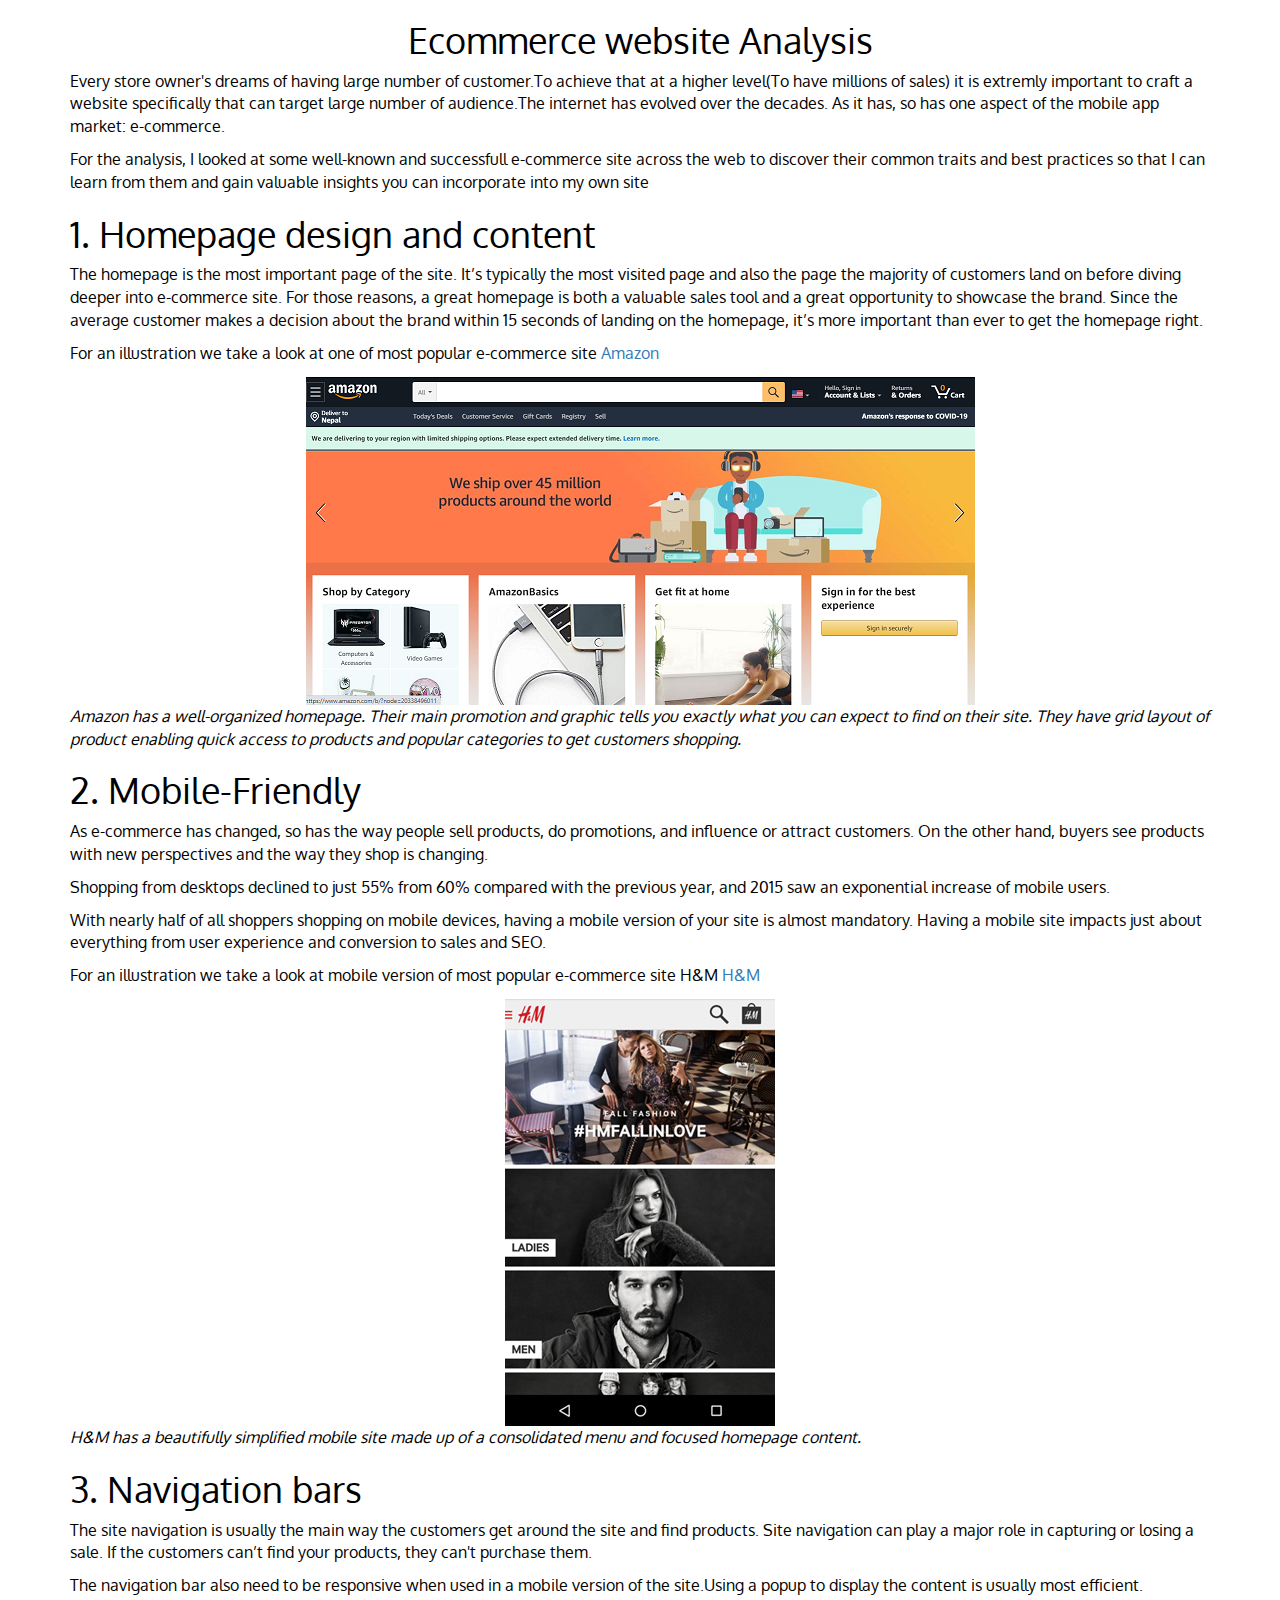
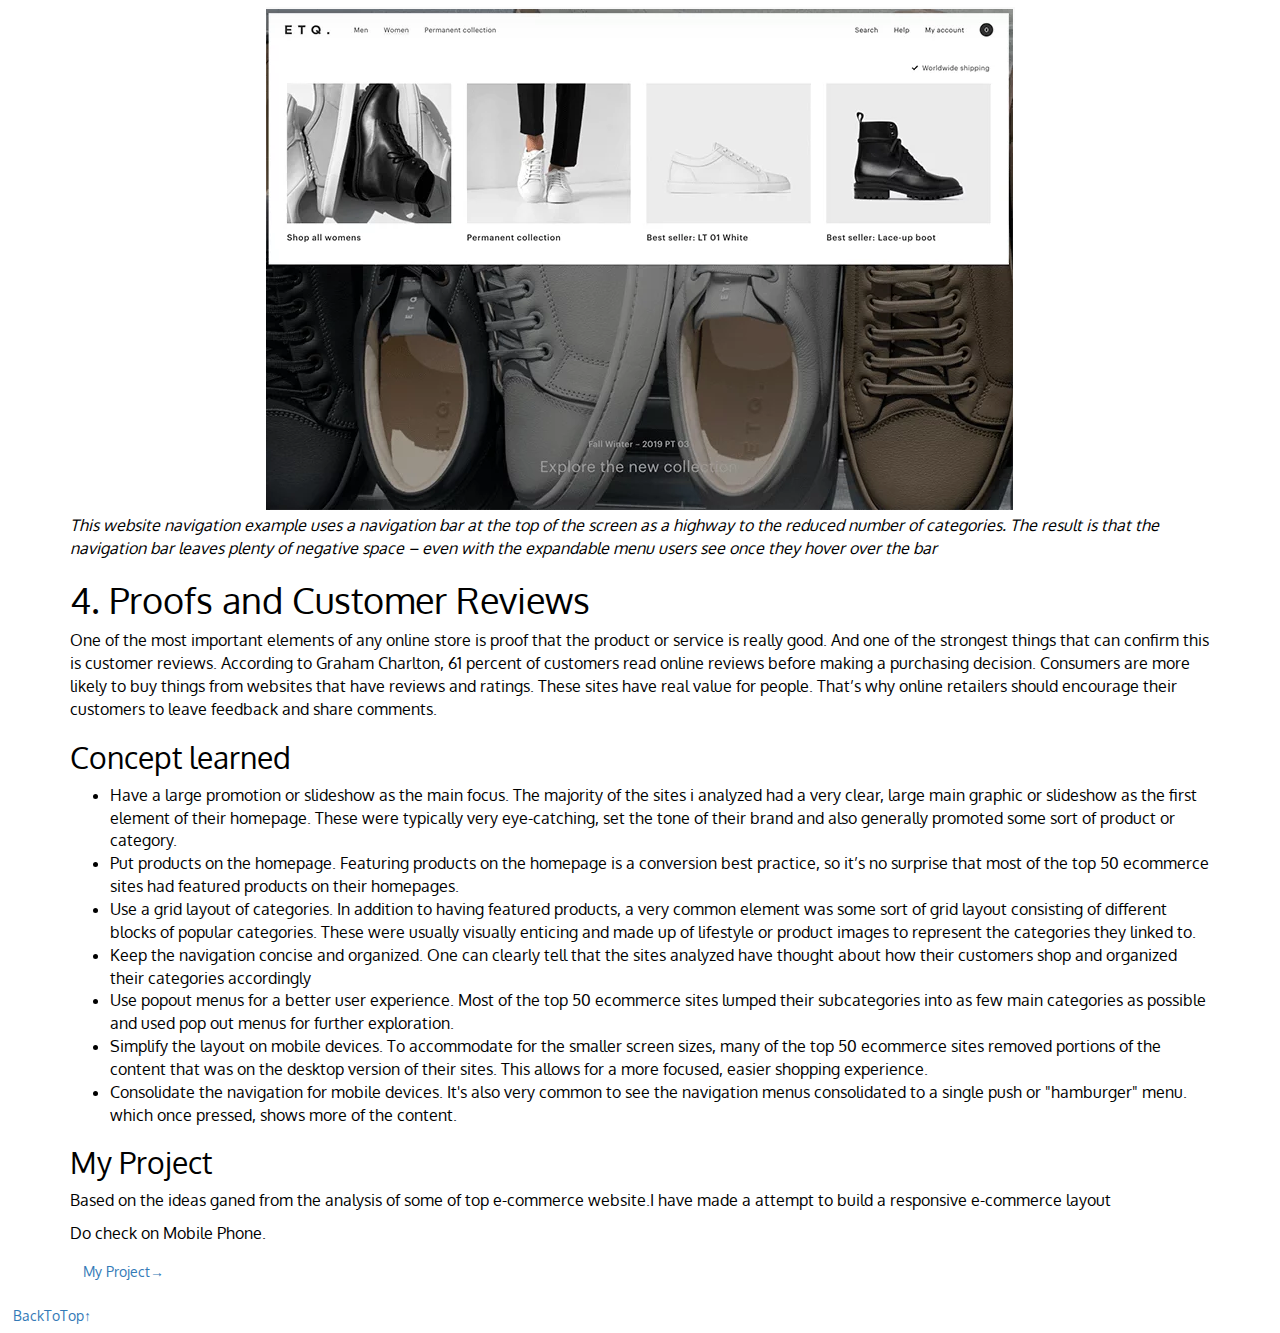
<file: site/index.html>
<!DOCTYPE html>
<html>
    <head>
        <meta charset="utf-8">
        <meta http-equiv="X-UA-Compatible" content="IE=edge">
        <link rel="shortcut icon" href="images/A.jpg">
        <meta name="viewport" content="width=device-width,initial-scale=1">   
    <link rel="stylesheet" href="https://stackpath.bootstrapcdn.com/bootstrap/4.5.0/css/bootstrap.min.css" integrity="sha384-9aIt2nRpC12Uk9gS9baDl411NQApFmC26EwAOH8WgZl5MYYxFfc+NcPb1dKGj7Sk" crossorigin="anonymous">     
    <link rel="stylesheet" href="https://maxcdn.bootstrapcdn.com/bootstrap/3.3.7/css/bootstrap.min.css">    
    <link href="https://fonts.googleapis.com/css2?family=Oxygen&display=swap" rel="stylesheet">
        <link href="https://fonts.googleapis.com/css2?family=Sacramento&display=swap" rel="stylesheet">
        <link rel='stylesheet' href='css/style.css'>
        <title>
            Anurodh's Style
        </title>
        <body>
            <style>
                body{
                    background-color:white;
                    color: #000;
                    font-family: 'Oxygen', sans-serif;
                }
                @media(max-width:768px){
                    body{
                    font-size:1em;
                    }
                    .myheading{
                        font-size: 2em;
                    }
                }

            </style>
<nav class="navbar navbar-expand-lg navbar-light bg-light visible-xs">
    <button class="navbar-toggler" type="button" data-toggle="collapse" data-target="#navbarNavAltMarkup" aria-controls="navbarNavAltMarkup" aria-expanded="false" aria-label="Toggle navigation">
      <span class="navbar-toggler-icon"></span>
    </button>
    <div class="collapse navbar-collapse" id="navbarNavAltMarkup">
      <div class="navbar-nav">
        <a class="nav-item nav-link active" href="#p1">Homepage design and content <span class="sr-only">(current)</span></a>
        <a class="nav-item nav-link" href="#p2">Mobile-Friendly</a>
        <a class="nav-item nav-link" href="#p3">Navigation bar</a>
        <a class="nav-item nav-link " href="#p4">Proof and customer review</a>
        <a class="nav-item nav-link " href="#p5">Concept learned</a>
        <a class="nav-item nav-link " href="#p6">My Project</a>
      </div>
    </div>
  </nav>
 <h1 id="menu-categories-title" class="text-center">Ecommerce website Analysis </h1>
 <style>
     @media(max-width:768px){
        #menu-categories-title{
            font-size: 2em;
        }
    
     }
 </style>
 <div class="container">
     <p>
         Every store owner's dreams of having large number of customer.To achieve that at a higher level(To have millions of sales) it is extremly important to craft a website
         specifically that can target large number of audience.The internet has evolved over the decades. As it has, so has one aspect of the mobile app market: e-commerce.

     </p>
     <p>
        For the analysis, I looked at some well-known and successfull e-commerce site across the web to discover their common traits and best practices so that I can learn from them and gain valuable insights you can incorporate into my own site
     </p>
     <p>
         <h1 id="p1" class="myheading">1. Homepage design and content</h1>
     </p>
     <p>
        The homepage is the most important page of the site. It’s typically the most visited page and also the page the majority of customers land on before diving deeper into e-commerce site. For those reasons, a great homepage is both a valuable sales tool and a great opportunity to showcase the brand. Since the average customer makes a decision about the brand within 15 seconds of landing on the homepage, it’s more important than ever to get the homepage right.
     </p>
     <p>
         For an illustration we take a look at one of most popular e-commerce site <a target="_blank" href="https://www.amazon.com/">Amazon</a>
     </p>
     <div class="text-center">
     <img id='econimages' src="images/ecom.png">
     </div>
     <p>
        <i>Amazon has a well-organized homepage. Their main promotion and graphic tells you exactly what you can expect to find on their site. They have grid layout of product enabling  quick access to products and popular categories to get customers shopping.</i>
     </p>
     <h1 id='p2' class="myheading">2. Mobile-Friendly </h1>
     <p>
        As e-commerce has changed, so has the way people sell products, do promotions, and influence or attract customers. On the other hand, buyers see products with new perspectives and the way they shop is changing.
     </p>
     <p>
        Shopping from desktops declined to just 55% from 60% compared with the previous year, and 2015 saw an exponential increase of mobile users.
     </p>
     <p>
        With nearly half of all shoppers shopping on mobile devices, having a mobile version of your site is almost mandatory. Having a mobile site impacts just about everything from user experience and conversion to sales and SEO.
     </p>
     <p>
        For an illustration we take a look at mobile version of most popular e-commerce site H&M <a target="_blank" href="https://www.hm.com/entrance.ahtml?orguri=%2F">H&M</a>
    </p>
    <div class="text-center">
    <img id='econimage' src="images/mobile.png">
    </div>
     <p><i>H&M has a beautifully simplified mobile site made up of a consolidated menu and focused homepage content.</i></p>
    </p>
    <h1 id="p3" class="myheading">3. Navigation bars</h1>
    <p>
        The site navigation is usually the main way the customers get around the site and find products. Site navigation can play a major role in capturing or losing a sale. If the customers can’t find your products, they can't purchase them.
    </p>
    <p>
        The navigation bar also need to be responsive when used in a mobile version of the site.Using a popup to display the content is usually most efficient.
    </p>
    <div class="text-center">
        <img id='etq' src="images/etq.png">
    </div>
    <p><i>This website navigation example uses a navigation bar at the top of the screen as a highway to the reduced number of categories. The result is that the navigation bar leaves plenty of negative space – even with the expandable menu users see once they hover over the bar</i></p>
    <h1 id="p4" class="myheading">4. Proofs and Customer Reviews</h1>
    <p>
        One of the most important elements of any online store is proof that the product or service is really good. And one of the strongest things that can confirm this is customer reviews. According to Graham Charlton, 61 percent of customers read online reviews before making a purchasing decision. Consumers are more likely to buy things from websites that have reviews and ratings. These sites have real value for people. That’s why online retailers should encourage their customers to leave feedback and share comments.
    </p>
    <h2 id="p5" class="myheading">Concept learned</h2>
    <ul>
        <li>Have a large promotion or slideshow as the main focus. The majority of the sites i analyzed had a very clear, large main graphic or slideshow as the first element of their homepage. These were typically very eye-catching, set the tone of their brand and also generally promoted some sort of product or category.</li>
        <li>Put products on the homepage. Featuring products on the homepage is a conversion best practice, so it’s no surprise that most of the top 50 ecommerce sites had featured products on their homepages.</li>
        <li>Use a grid layout of categories. In addition to having featured products, a very common element was some sort of grid layout consisting of different blocks of popular categories. These were usually visually enticing and made up of lifestyle or product images to represent the categories they linked to.</li>
      <li>
        Keep the navigation concise and organized. One can clearly tell that the sites analyzed have thought about how their customers shop and organized their categories accordingly
      </li>
      <li>
        Use popout menus for a better user experience. Most of the top 50 ecommerce sites lumped their subcategories into as few main categories as possible and used pop out menus for further exploration.
      </li>
      <li>
        Simplify the layout on mobile devices. To accommodate for the smaller screen sizes, many of the top 50 ecommerce sites removed portions of the content that was on the desktop version of their sites. This allows for a more focused, easier shopping experience.
      </li>
      <li>
        Consolidate the navigation for mobile devices. It's also very common to see the navigation menus consolidated to a single push or "hamburger" menu. which once pressed, shows more of the content.

      </li>
      
    </ul> 
    <h2 id="p6" class="myheading">My Project</h2>
    <p>
        Based on the ideas ganed from the analysis of some of top e-commerce website.I have made a attempt to build a responsive e-commerce layout
    </p>
    <p>
        Do check on Mobile Phone.
    </p>
    <p>
        <a class="btn btn-outline-danger" href="mindex.html">My Project&rarr;</a>
    </p>
    </div>
    <a class="btn btn-outline-danger" href="#menu-categories-title">BackToTop&uarr;</a>
  <script src="https://code.jquery.com/jquery-3.5.1.slim.min.js" integrity="sha384-DfXdz2htPH0lsSSs5nCTpuj/zy4C+OGpamoFVy38MVBnE+IbbVYUew+OrCXaRkfj" crossorigin="anonymous"></script>
  <script src="https://cdn.jsdelivr.net/npm/popper.js@1.16.0/dist/umd/popper.min.js" integrity="sha384-Q6E9RHvbIyZFJoft+2mJbHaEWldlvI9IOYy5n3zV9zzTtmI3UksdQRVvoxMfooAo" crossorigin="anonymous"></script>
  <script src="https://stackpath.bootstrapcdn.com/bootstrap/4.5.0/js/bootstrap.min.js" integrity="sha384-OgVRvuATP1z7JjHLkuOU7Xw704+h835Lr+6QL9UvYjZE3Ipu6Tp75j7Bh/kR0JKI" crossorigin="anonymous"></script>
</body>
</html>
</file>
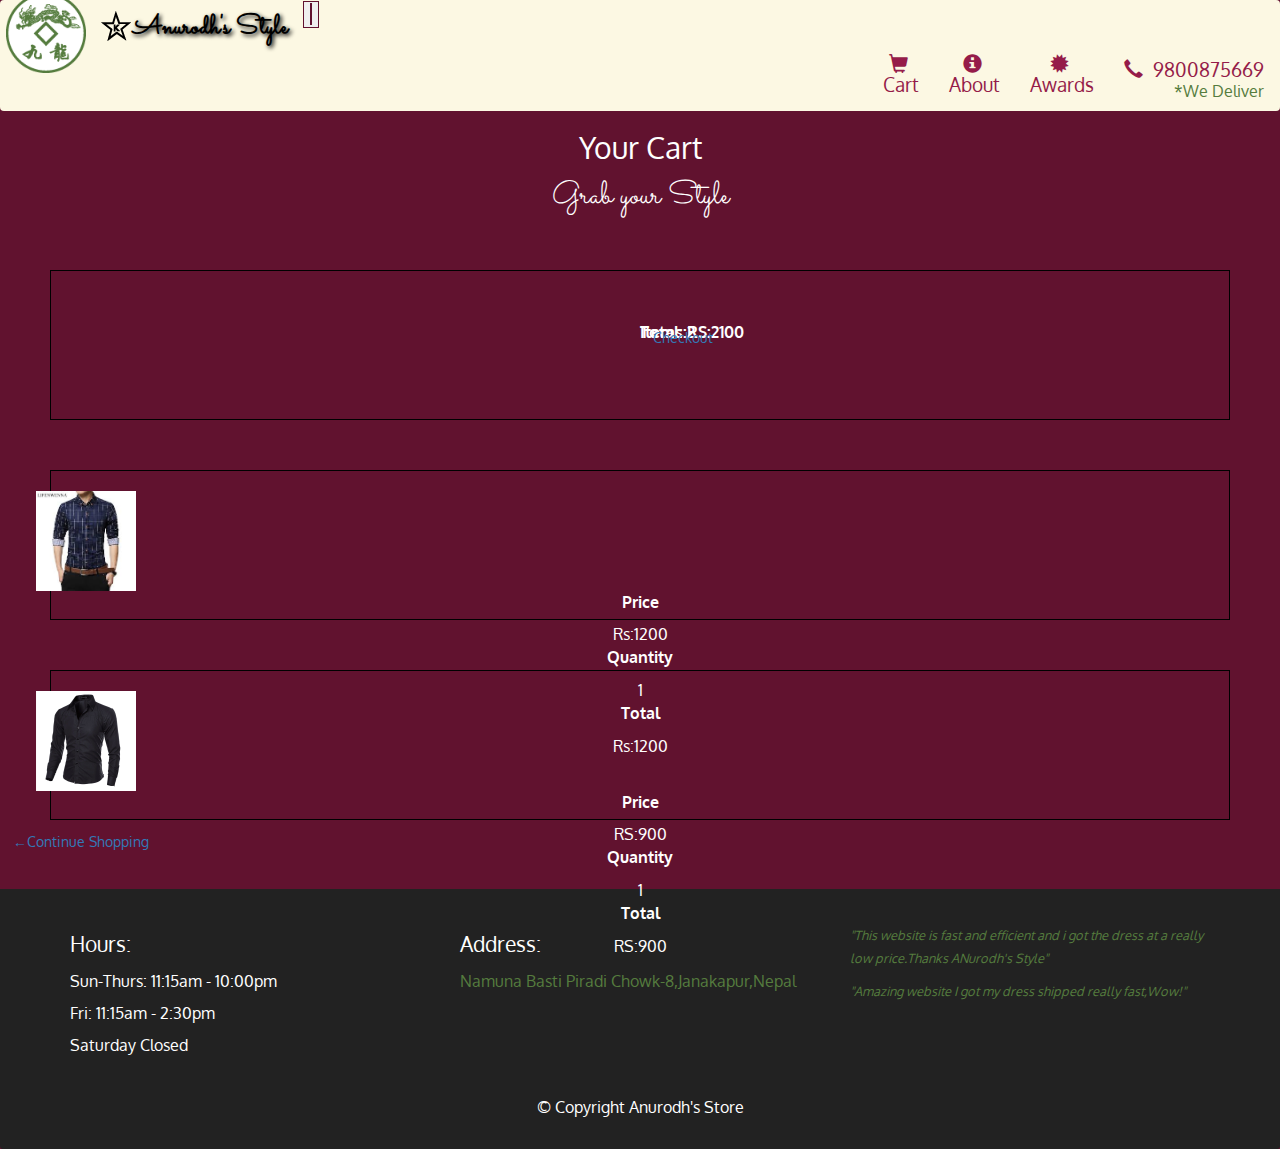
<file: site/cart.html>
<!DOCTYPE html>
<html>
    <head>
        <meta charset="utf-8">
        <meta http-equiv="X-UA-Compatible" content="IE=edge">
        <link rel="shortcut icon" href="images/A.jpg">
        <meta name="viewport" content="width=device-width,initial-scale=1">   
    <link rel="stylesheet" href="https://stackpath.bootstrapcdn.com/bootstrap/4.5.0/css/bootstrap.min.css" integrity="sha384-9aIt2nRpC12Uk9gS9baDl411NQApFmC26EwAOH8WgZl5MYYxFfc+NcPb1dKGj7Sk" crossorigin="anonymous">     
    <link rel="stylesheet" href="https://maxcdn.bootstrapcdn.com/bootstrap/3.3.7/css/bootstrap.min.css">    
    <link href='https://fonts.googleapis.com/css?family=Oxygen:400,300,700' rel='stylesheet' type='text/css'>
        <link href="https://fonts.googleapis.com/css2?family=Sacramento&display=swap" rel="stylesheet">
        <link rel='stylesheet' href='css/style.css'>
        <title>
            Anurodh's Style
        </title>
        <body>
            <div class="container-fluid">
            <nav class="navbar navbar-expand-lg navbar-light bg-warning">
                <a class="navbar-brand" href="mindex.html">
                    <img src="images/restaurant-logo_medium.png" width="80" height="80" class='mylogo pull-left'>
                    <img src="images/star-k-logo.png" class="my pull-left">
                    <span id="myspan">Anurodh's Style</span>
                  </a>
                    <button id="navbarToggle" class="navbar-toggler" type="button" data-toggle="collapse" data-target="#navbarNavAltMarkup" aria-controls="navbarNavAltMarkup" aria-expanded="false" aria-label="Toggle navigation">
                  <span class="navbar-toggler-icon"></span>
                </button>
                <div class="collapse navbar-collapse" id="navbarNavAltMarkup">
                    <ul id="nav-list" class="nav navbar-nav navbar-right">
                      <li class="visible-xs active">
                        <a href="mindex.html">
                            <span class="glyphicon glyphicon-home"></span><br class="hidden-xs">Home</a>
                         </li>
                       <li class="active">
                       <a href="menu-categories.html">
                           <span class="glyphicon glyphicon-shopping-cart"></span><br class="hidden-xs">Cart</a>
                        </li>
                        <li>
                          <a href="#">
                            <span class="glyphicon glyphicon-info-sign"></span><br class="hidden-xs"> About</a>
                        </li>
                        <li>
                          <a href="#">
                            <span class="glyphicon glyphicon-certificate"></span><br class="hidden-xs"> Awards</a>
                        </li>
                        <li id="phone" >
                          <a href="tel:9800875669">
                            <span class="glyphicon glyphicon-earphone"></span>
                            9800875669</a><div>*We Deliver</div>
                        </li>
                      </ul>
                </div>
              </nav>

 <h2 id="menu-categories-title" class="text-center">Your Cart</h2>
    <div id='menshirt' class="text-center">Grab your Style</div>
    <section class="row mycart">
        <div class="brief col-12">
            <div class="row">
                <div class="col-4">
                    <strong class="strongnet" id="item2">Items:2</strong>
                </div>
                <div class="col-4">
                  <strong class="strongnet" id="total">Total: RS:2100</strong>
                </div>
                <div class="col-4">
                   <a id='continued' class="btn btn-outline-warning" href="#">Checkout</a>
                </div>
            </div>
        </div>
    </section>

    <section class="row mycart">
        <div class="net col-12">
            <div class="row">
                <div class="col-3">
                    <div class="shirtcart">
                        <img width="100" height="100" src="images/shirt2.jpg" alt="Shirt" class="img-responsive">
                      </div>
                
                </div>
                <div class="col-3">
                <strong class="strongnet">Price</strong>
                <div class="netvalue">
                Rs:1200
                </div>
                </div>
                <div class="col-3">
                    <strong class="strongnet">Quantity</strong>
                    <div class="netvalue">
                        1
                    </div>
                </div>
                <div class="col-3">
                    <strong class="strongnet">Total</strong>
                    <div class="netvalue">
                    Rs:1200
                    </div>
                </div>
            </div>
        </div>
        </section>
        <section class="row mycart">
        <div class="net col-12">
            <div class="row">
                <div class="col-3">
                    <div class="shirtcart">
                        <img width="100" height="100" src="images/shirt3.jpg" alt="Shirt" class="img-responsive">
                      </div>
                </div>
                <div class="col-3">
               <strong class="strongnet">Price</strong>
               <div class="netvalue">
                RS:900
            </div>
                </div>
                <div class="col-3">
                <strong class="strongnet">Quantity</strong>
                <div class="netvalue">
                    1
                </div>
                </div>
                <div class="col-3">
                 <strong class="strongnet">Total</strong>
                 <div class="netvalue">
                    RS:900
                </div>
                </div>
            </div>
        </div>
        </section>

        <a id='continue' class="btn btn-outline-warning" href="menu-categories.html">&#x2190;Continue Shopping</a>
   
  <footer class="panel-footer">
    <div class="container">
      <div class="row">
        <section id="hours" class="col-sm-4">
          <span>Hours:</span><br>
          Sun-Thurs: 11:15am - 10:00pm<br>
          Fri: 11:15am - 2:30pm<br>
          Saturday Closed
          <hr class="visible-xs">
        </section>
        <section id="address" class="col-sm-4">
          <span>Address:</span><br>
          <k>Namuna Basti Piradi Chowk-8,Janakapur,Nepal</k>
          
          <hr class="visible-xs">
        </section>
        <section id="testimonials" class="col-sm-4">
            <p>"This website is fast and efficient and i got the dress at a really low price.Thanks ANurodh's Style"</p>
            <p>"Amazing website I got my dress shipped really fast,Wow!"</p>
        </section>
      </div>
      <div class="text-center">&copy; Copyright Anurodh's Store</div>
    </div>
  </footer>

  
  <script src="https://code.jquery.com/jquery-3.5.1.slim.min.js" integrity="sha384-DfXdz2htPH0lsSSs5nCTpuj/zy4C+OGpamoFVy38MVBnE+IbbVYUew+OrCXaRkfj" crossorigin="anonymous"></script>
  <script src="https://cdn.jsdelivr.net/npm/popper.js@1.16.0/dist/umd/popper.min.js" integrity="sha384-Q6E9RHvbIyZFJoft+2mJbHaEWldlvI9IOYy5n3zV9zzTtmI3UksdQRVvoxMfooAo" crossorigin="anonymous"></script>
  <script src="https://stackpath.bootstrapcdn.com/bootstrap/4.5.0/js/bootstrap.min.js" integrity="sha384-OgVRvuATP1z7JjHLkuOU7Xw704+h835Lr+6QL9UvYjZE3Ipu6Tp75j7Bh/kR0JKI" crossorigin="anonymous"></script>
</body>
</html>
</file>
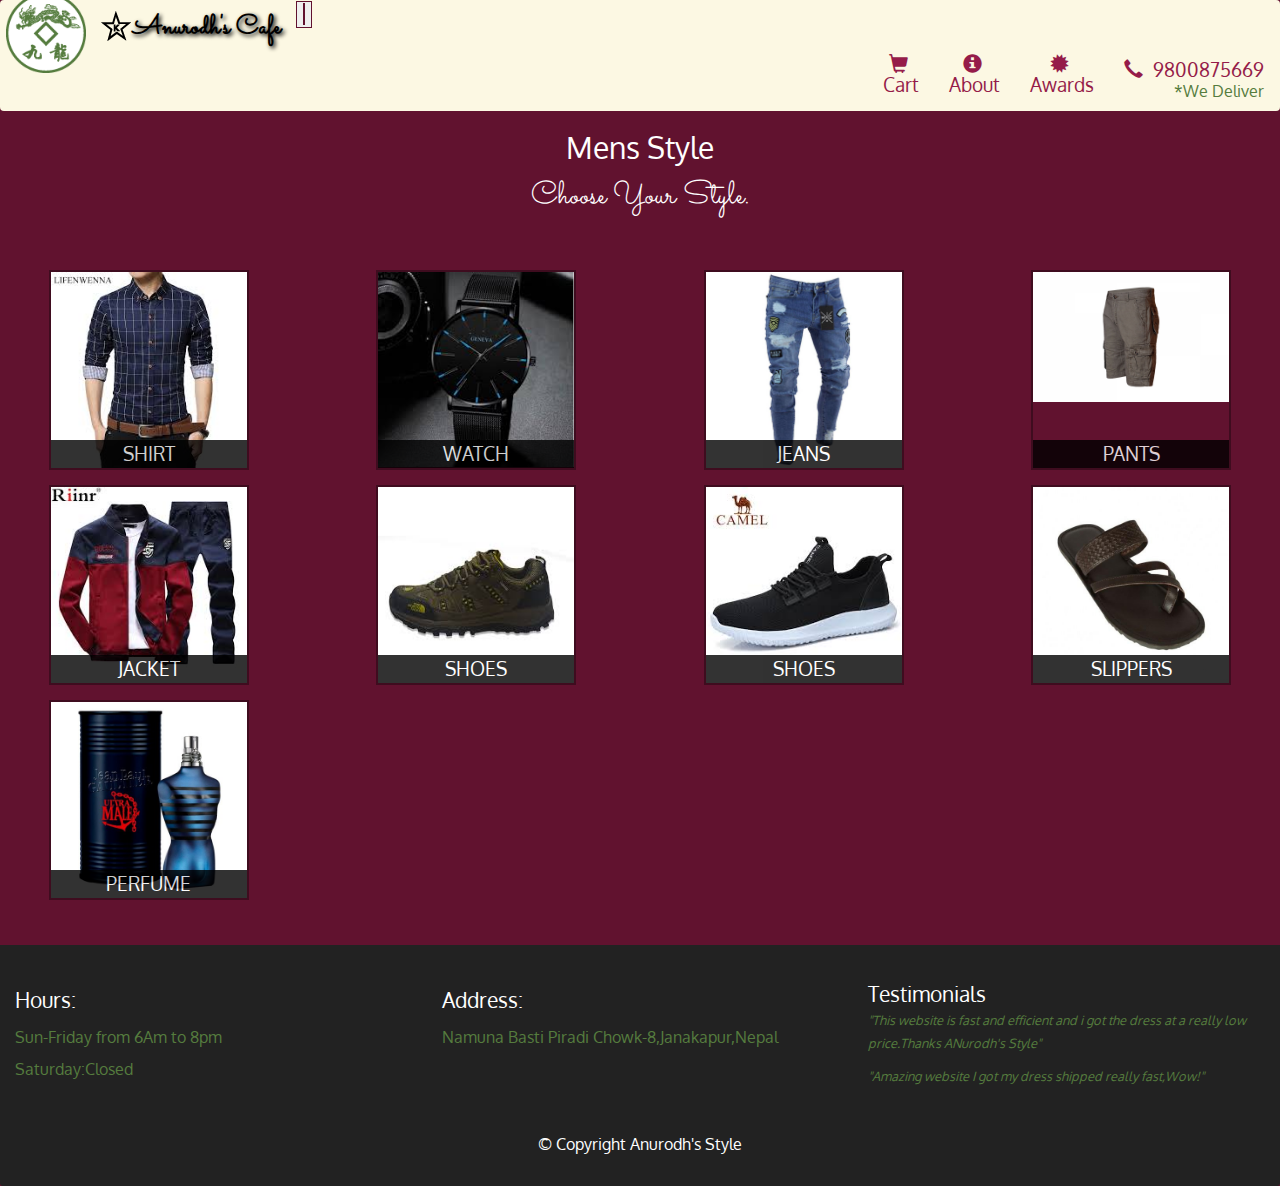
<file: site/menu-categories.html>
<!DOCTYPE html>
<html>
    <head>
        <meta charset="utf-8">
        <link rel="shortcut icon" href="images/A.jpg">
        <meta http-equiv="X-UA-Compatible" content="IE=edge">
        <meta name="viewport" content="width=device-width,initial-scale=1">   
    <link rel="stylesheet" href="https://stackpath.bootstrapcdn.com/bootstrap/4.5.0/css/bootstrap.min.css" integrity="sha384-9aIt2nRpC12Uk9gS9baDl411NQApFmC26EwAOH8WgZl5MYYxFfc+NcPb1dKGj7Sk" crossorigin="anonymous">     
    <link rel="stylesheet" href="https://maxcdn.bootstrapcdn.com/bootstrap/3.3.7/css/bootstrap.min.css">    
    <link href='https://fonts.googleapis.com/css?family=Oxygen:400,300,700' rel='stylesheet' type='text/css'>
        <link href="https://fonts.googleapis.com/css2?family=Sacramento&display=swap" rel="stylesheet">
        <link rel='stylesheet' href='css/style.css'>
        <title>
            Anurodh's Style
        </title>
        <body>
            <div class="container-fluid">
            <nav class="navbar navbar-expand-lg navbar-light bg-warning">
                <a class="navbar-brand" href="mindex.html">
                    <img src="images/restaurant-logo_medium.png" width="80" height="80" class='mylogo pull-left'>
                    <img src="images/star-k-logo.png" class="my pull-left">
                    <span id="myspan">Anurodh's Cafe</span>
                  </a>
                    <button id="navbarToggle" class="navbar-toggler" type="button" data-toggle="collapse" data-target="#navbarNavAltMarkup" aria-controls="navbarNavAltMarkup" aria-expanded="false" aria-label="Toggle navigation">
                  <span class="navbar-toggler-icon"></span>
                </button>
                <div class="collapse navbar-collapse" id="navbarNavAltMarkup">
                    <ul id="nav-list" class="nav navbar-nav navbar-right">
                      <li class="visible-xs active">
                        <a href="mindex.html">
                            <span class="glyphicon glyphicon-home"></span><br class="hidden-xs">Home</a>
                         </li>
                       <li class="active">
                       <a href="cart.html">
                           <span class="glyphicon glyphicon-shopping-cart"></span><br class="hidden-xs">Cart</a>
                        </li>
                        <li>
                          <a href="#">
                            <span class="glyphicon glyphicon-info-sign"></span><br class="hidden-xs"> About</a>
                        </li>
                        <li>
                          <a href="#">
                            <span class="glyphicon glyphicon-certificate"></span><br class="hidden-xs"> Awards</a>
                        </li>
                        <li id="phone" >
                          <a href="tel:9800875669">
                            <span class="glyphicon glyphicon-earphone"></span>
                            9800875669</a><div>*We Deliver</div>
                        </li>
                      </ul>
                </div>
              </nav>
              <h2 id="main-categories-title" class="text-center">Mens Style</h2>
              <div id='menstyle' class="text-center">
                  Choose Your Style.
              </div>
              <section class="row">
                  <div class="col-lg-3 col-md-4 col-sm-6">
                    <a href="single-category.html">
                        <div class="category-tile">
                          <img width="200" height="200" src="images/shirt2.jpg" alt="Shirt" class="img-responsive">
                          <span>Shirt</span>
                        </div>
                      </a>
                  </div>

                  <div class="col-lg-3 col-md-4 col-sm-6">
                    <a href="single-category.html">
                        <div class="category-tile">
                          <img width="200" height="200" src="images/watch.jpg" alt="shirt" class="img-responsive">
                          <span>Watch</span>
                        </div>
                      </a>
                  </div>

                  <div class="col-lg-3 col-md-4 col-sm-6">
                    <a href="single-category.html">
                        <div class="category-tile">
                          <img width="200" height="200" src="images/jeans.jpg" alt="Lunch" class="img-responsive">
                          <span>Jeans</span>
                        </div>
                      </a>
                  </div>

                  <div class="col-lg-3 col-md-4 col-sm-6">
                    <a href="single-category.html">
                        <div class="category-tile">
                          <img width="200" height="200" src="images/pants1.jpg" alt="Lunch" class="img-responsive">
                          <span>Pants</span>
                        </div>
                      </a>
                  </div>

                  <div class="col-lg-3 col-md-4 col-sm-6">
                    <a href="single-category.html">
                        <div class="category-tile">
                          <img width="200" height="200" src="images/jacket1.jpg" alt="Lunch" class="img-responsive">
                          <span>Jacket</span>
                        </div>
                      </a>
                  </div>

                  <div class="col-lg-3 col-md-4 col-sm-6">
                    <a href="single-category.html">
                        <div class="category-tile">
                          <img width="200" height="200" src="images/shoes1.jpg" alt="Lunch" class="img-responsive">
                          <span>Shoes</span>
                        </div>
                      </a>
                  </div>

                  <div class="col-lg-3 col-md-4 col-sm-6">
                    <a href="single-category.html">
                        <div class="category-tile">
                          <img width="200" height="200" src="images/shoes2.jpg" alt="Lunch" class="img-responsive">
                          <span>Shoes</span>
                        </div>
                      </a>
                  </div>

                  <div class="col-lg-3 col-md-4 col-sm-6">
                    <a href="single-category.html">
                        <div class="category-tile">
                          <img width="200" height="200" src="images/slippers.jpg" alt="Lunch" class="img-responsive">
                          <span>Slippers</span>
                        </div>
                      </a>
                  </div>

                  <div class="col-lg-3 col-md-4 col-sm-6">
                    <a href="single-category.html">
                        <div class="category-tile">
                          <img width="200" height="200" src="images/perfume.jpg" alt="Lunch" class="img-responsive">
                          <span>Perfume</span>
                        </div>
                      </a>
                  </div>
              </section>

            </div>
            <footer class="panel-footer">
              <div class="container-fluid">
                <div class="row">
                  <section id="hours" class="col-sm-4">
                    <span>
                      Hours:
                    </span><br>
                   <k> Sun-Friday from 6Am to 8pm</k>
                    <br>
                  <k> Saturday:Closed</k>
                    <hr class="visible-xs">
                  </section>
                  <section id='address' class="col-sm-4">
                    <span>Address:</span><br>
                <k>Namuna Basti Piradi Chowk-8,Janakapur,Nepal</k>
                    <hr class="visible-xs">
                  </section>
                  <section id="testimonials" class="col-sm-4">
                    <span>Testimonials</span>
                    <p>"This website is fast and efficient and i got the dress at a really low price.Thanks ANurodh's Style"</p>
                    <p>"Amazing website I got my dress shipped really fast,Wow!"</p>
                  </section>
                </div>
              </div>
              <div class="text-center">
                &copy; Copyright Anurodh's Style
              </div>
            </footer>
        <script src="https://code.jquery.com/jquery-3.5.1.slim.min.js" integrity="sha384-DfXdz2htPH0lsSSs5nCTpuj/zy4C+OGpamoFVy38MVBnE+IbbVYUew+OrCXaRkfj" crossorigin="anonymous"></script>
        <script src="https://cdn.jsdelivr.net/npm/popper.js@1.16.0/dist/umd/popper.min.js" integrity="sha384-Q6E9RHvbIyZFJoft+2mJbHaEWldlvI9IOYy5n3zV9zzTtmI3UksdQRVvoxMfooAo" crossorigin="anonymous"></script>
        <script src="https://stackpath.bootstrapcdn.com/bootstrap/4.5.0/js/bootstrap.min.js" integrity="sha384-OgVRvuATP1z7JjHLkuOU7Xw704+h835Lr+6QL9UvYjZE3Ipu6Tp75j7Bh/kR0JKI" crossorigin="anonymous"></script>
        </body>
    </head>
</html>
</file>
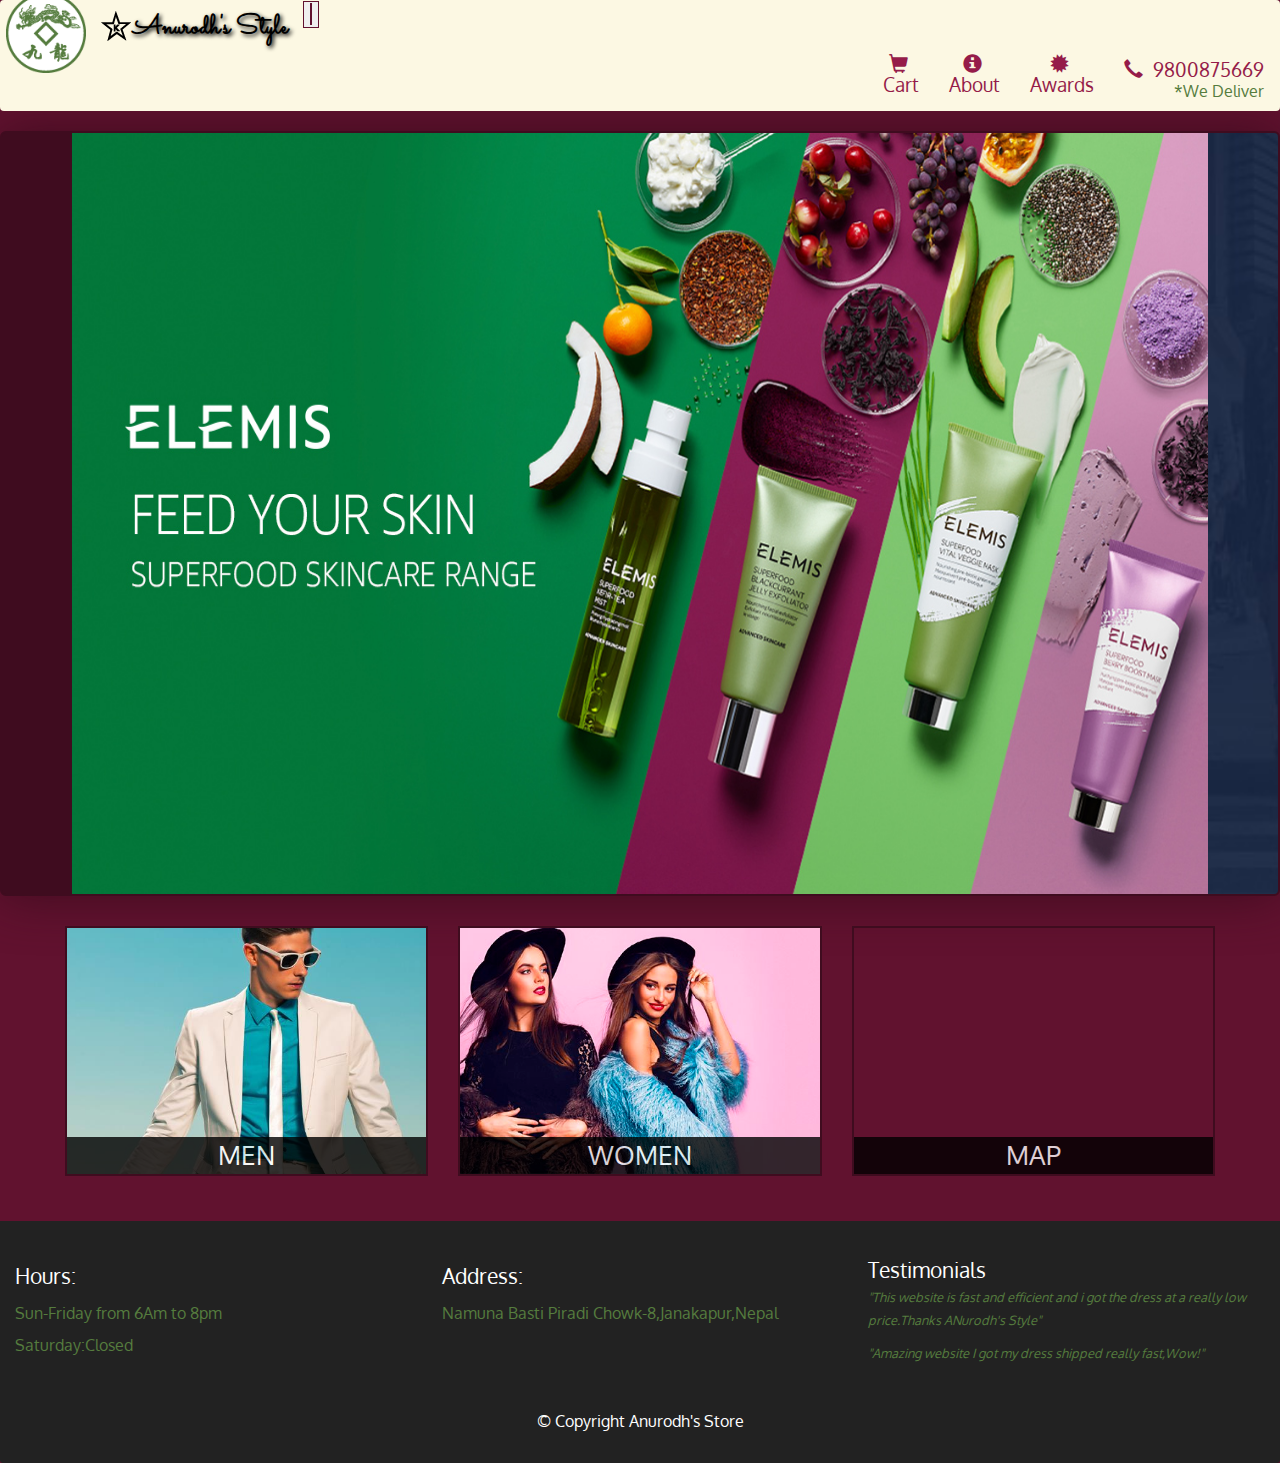
<file: site/mindex.html>
<!DOCTYPE html>
<html>
    <head>
        <meta charset="utf-8">
        <meta http-equiv="X-UA-Compatible" content="IE=edge">
        <link rel="shortcut icon" href="images/A.jpg">
        <meta name="viewport" content="width=device-width,initial-scale=1">   
    <link rel="stylesheet" href="https://stackpath.bootstrapcdn.com/bootstrap/4.5.0/css/bootstrap.min.css" integrity="sha384-9aIt2nRpC12Uk9gS9baDl411NQApFmC26EwAOH8WgZl5MYYxFfc+NcPb1dKGj7Sk" crossorigin="anonymous">     
    <link rel="stylesheet" href="https://maxcdn.bootstrapcdn.com/bootstrap/3.3.7/css/bootstrap.min.css">    
    <link href='https://fonts.googleapis.com/css?family=Oxygen:400,300,700' rel='stylesheet' type='text/css'>
        <link href="https://fonts.googleapis.com/css2?family=Sacramento&display=swap" rel="stylesheet">
        <link rel='stylesheet' href='css/style.css'>
        <title>
            Anurodh's Style
        </title>
        <body>
            <div class="container-fluid">
            <nav class="navbar navbar-expand-lg navbar-light bg-warning">
                <a class="navbar-brand" href="mindex.html">
                    <img src="images/restaurant-logo_medium.png" width="80" height="80" class='mylogo pull-left'>
                    <img src="images/star-k-logo.png" class="my pull-left">
                    <span id="myspan">Anurodh's Style</span>
                  </a>
                    <button id="navbarToggle" class="navbar-toggler" type="button" data-toggle="collapse" data-target="#navbarNavAltMarkup" aria-controls="navbarNavAltMarkup" aria-expanded="false" aria-label="Toggle navigation">
                  <span class="navbar-toggler-icon"></span>
                </button>
                <div class="collapse navbar-collapse" id="navbarNavAltMarkup">
                    <ul id="nav-list" class="nav navbar-nav navbar-right">
                      <li class="visible-xs active">
                        <a href="mindex.html">
                            <span class="glyphicon glyphicon-home"></span><br class="hidden-xs">Home</a>
                         </li>
                       <li>
                       <a href="cart.html">
                           <span class="glyphicon glyphicon-shopping-cart"></span><br class="hidden-xs">Cart</a>
                        </li>
                        <li>
                          <a href="#">
                            <span class="glyphicon glyphicon-info-sign"></span><br class="hidden-xs"> About</a>
                        </li>
                        <li>
                          <a href="#">
                            <span class="glyphicon glyphicon-certificate"></span><br class="hidden-xs"> Awards</a>
                        </li>
                        <li id="phone" >
                          <a href="tel:9800875669">
                            <span class="glyphicon glyphicon-earphone"></span>
                            9800875669</a><div>*We Deliver</div>
                        </li>
                      </ul>
                </div>
              </nav>
              <style>
                #slider{
                  overflow: hidden;
                  background-color:#3f0c1f;
                }
                #slider figure{
                  position: relative;
                  width: 500%;
                  margin: 0;
                  left: 0;
                  animation: 10s slider infinite;
                  
                  
                }
                #slider figure img{
                  width: 20%;
                  float: left; 
                }
                @keyframes slider {
                  0%{
                    left: 0;
                  }
                  20%{
                    left: 0;
                  }
                  25%{
                    left: -100%;
                  }
                  45%{
                    left: -100%;
                  }
                  50%{
                    left: -200%;
                  }
                  70%{
                    left: -200%;
                  }
                  75%{
                    left: -300%;
                  }
                  95%{
                    left: -300%;
                  }
                  100%{
                    left: -400%;
                  }
                }
              </style>
              <div id="main-content">
                <div id='slider' class="jumbotron">
                  <figure>
                    <img src="images/slider11.jpg">
                    <img src="images/slider0.jpg">
                    <img src="images/slider12.jpg">
                    <img src="images/slider9.jpg" >
                    <img src="images/slider11.jpg">
                  </figure>
                </div>
                <div id='home-tiles' class="row">
                  <div class="col-lg-4 col-md-6 col-sm-12">
                    <a href="menu-categories.html"><div id="menu-tile"><span>Men</span></div></a>
                  </div>
                  <div class="col-lg-4 col-md-6 col-sm-12">
                    <a href="menu-categories.html"><div id="specials-tile"><span>Women</span></div></a>
                  </div>
                  <div class="col-lg-4 col-md-12 col-sm-12">
                    <a href="https://goo.gl/maps/HMZzu5JFbAcd116g8" target="_blank">
                      <div id='map-tile'>
                        <iframe src="https://www.google.com/maps/embed?pb=!1m18!1m12!1m3!1d3563.2570316611314!2d85.91629111451678!3d26.73617267410527!2m3!1f0!2f0!3f0!3m2!1i1024!2i768!4f13.1!3m3!1m2!1s0x39ec401d1a7db889%3A0x41af5aad8b5da639!2sHotel%20Sita%20Palace!5e0!3m2!1sen!2snp!4v1589602740055!5m2!1sen!2snp" width="100%" height="250" frameborder="0" style="border:0;" allowfullscreen="" aria-hidden="false" tabindex="0"></iframe>
                        <span>map</span>
                      </div>
                    </a>
                  </div>
                </div>
              </div>
              </div>
            <footer class="panel-footer">
              <div class="container-fluid">
                <div class="row">
                  <section id="hours" class="col-sm-4">
                    <span>
                      Hours:
                    </span><br>
                   <k> Sun-Friday from 6Am to 8pm</k>
                    <br>
                  <k> Saturday:Closed</k>
                    <hr class="visible-xs">
                  </section>
                  <section id='address' class="col-sm-4">
                    <span>Address:</span><br>
                <k>Namuna Basti Piradi Chowk-8,Janakapur,Nepal</k>
                    <hr class="visible-xs">
                  </section>
                  <section id="testimonials" class="col-sm-4">
                    <span>Testimonials</span>
                    <p>"This website is fast and efficient and i got the dress at a really low price.Thanks ANurodh's Style"</p>
                    <p>"Amazing website I got my dress shipped really fast,Wow!"</p>
                  </section>
                </div>
              </div>
              <div class="text-center">
                &copy; Copyright Anurodh's Store
              </div>
            </footer>
        <script src="https://code.jquery.com/jquery-3.5.1.slim.min.js" integrity="sha384-DfXdz2htPH0lsSSs5nCTpuj/zy4C+OGpamoFVy38MVBnE+IbbVYUew+OrCXaRkfj" crossorigin="anonymous"></script>
        <script src="https://cdn.jsdelivr.net/npm/popper.js@1.16.0/dist/umd/popper.min.js" integrity="sha384-Q6E9RHvbIyZFJoft+2mJbHaEWldlvI9IOYy5n3zV9zzTtmI3UksdQRVvoxMfooAo" crossorigin="anonymous"></script>
        <script src="https://stackpath.bootstrapcdn.com/bootstrap/4.5.0/js/bootstrap.min.js" integrity="sha384-OgVRvuATP1z7JjHLkuOU7Xw704+h835Lr+6QL9UvYjZE3Ipu6Tp75j7Bh/kR0JKI" crossorigin="anonymous"></script> 
        <script src="js/script.js"></script>
      </body>
    </head>
</html>
</file>
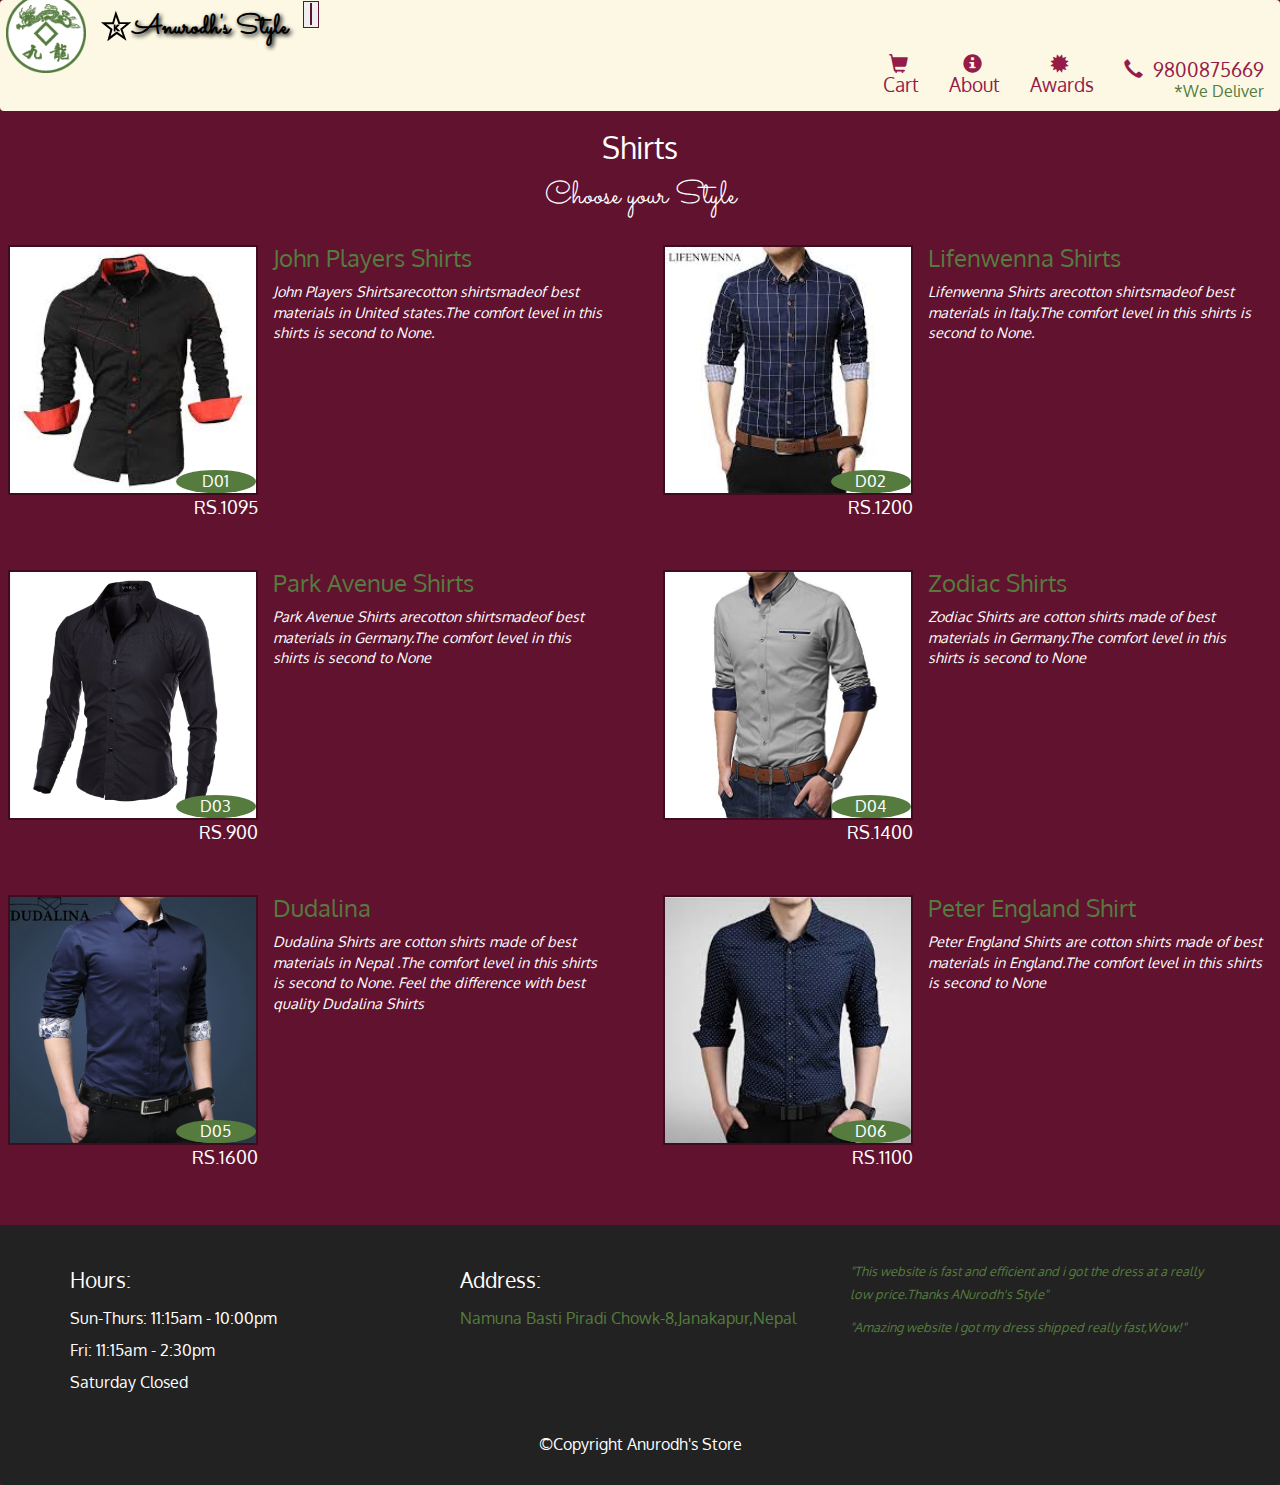
<file: site/single-category.html>
<!DOCTYPE html>
<html>
    <head>
        <meta charset="utf-8">
        <meta http-equiv="X-UA-Compatible" content="IE=edge">
        <link rel="shortcut icon" href="images/A.jpg">
        <meta name="viewport" content="width=device-width,initial-scale=1">   
    <link rel="stylesheet" href="https://stackpath.bootstrapcdn.com/bootstrap/4.5.0/css/bootstrap.min.css" integrity="sha384-9aIt2nRpC12Uk9gS9baDl411NQApFmC26EwAOH8WgZl5MYYxFfc+NcPb1dKGj7Sk" crossorigin="anonymous">     
    <link rel="stylesheet" href="https://maxcdn.bootstrapcdn.com/bootstrap/3.3.7/css/bootstrap.min.css">    
    <link href='https://fonts.googleapis.com/css?family=Oxygen:400,300,700' rel='stylesheet' type='text/css'>
        <link href="https://fonts.googleapis.com/css2?family=Sacramento&display=swap" rel="stylesheet">
        <link rel='stylesheet' href='css/style.css'>
        <title>
            Anurodh's Style
        </title>
        <body>
            <div class="container-fluid">
            <nav class="navbar navbar-expand-lg navbar-light bg-warning">
                <a class="navbar-brand" href="mindex.html">
                    <img src="images/restaurant-logo_medium.png" width="80" height="80" class='mylogo pull-left'>
                    <img src="images/star-k-logo.png" class="my pull-left">
                    <span id="myspan">Anurodh's Style</span>
                  </a>
                    <button id="navbarToggle" class="navbar-toggler" type="button" data-toggle="collapse" data-target="#navbarNavAltMarkup" aria-controls="navbarNavAltMarkup" aria-expanded="false" aria-label="Toggle navigation">
                  <span class="navbar-toggler-icon"></span>
                </button>
                <div class="collapse navbar-collapse" id="navbarNavAltMarkup">
                    <ul id="nav-list" class="nav navbar-nav navbar-right">
                      <li class="visible-xs active">
                        <a href="mindex.html">
                            <span class="glyphicon glyphicon-home"></span><br class="hidden-xs">Home</a>
                         </li>
                       <li class="active">
                       <a href="cart.html">
                           <span class="glyphicon glyphicon-shopping-cart"></span><br class="hidden-xs">Cart</a>
                        </li>
                        <li>
                          <a href="#">
                            <span class="glyphicon glyphicon-info-sign"></span><br class="hidden-xs"> About</a>
                        </li>
                        <li>
                          <a href="#">
                            <span class="glyphicon glyphicon-certificate"></span><br class="hidden-xs"> Awards</a>
                        </li>
                        <li id="phone" >
                          <a href="tel:9800875669">
                            <span class="glyphicon glyphicon-earphone"></span>
                            9800875669</a><div>*We Deliver</div>
                        </li>
                      </ul>
                </div>
              </nav>


 <h2 id="menu-categories-title" class="text-center">Shirts</h2>
    <div id='menshirt' class="text-center">Choose your Style</div>
    <section class="row">
      <div class="menu-item-tile col-md-6">
        <div class="row">
          <div class="col-sm-5">
            <div class="menu-item-photo">
              <div>D01</div>
              <img class="img-responsive" width="250" height="150" src="images/shirt1.jpg" alt="Item">
            </div>
            <div class="menu-item-price">RS.1095</div>
          </div>
          <div class="menu-item-description col-sm-7">
            <h3 class="menu-item-title">John Players Shirts</h3>
            <p class="menu-item-details">John Players Shirtsarecotton shirtsmadeof best materials in United states.The comfort level in this shirts is second to None.</p>
          </div>
        </div>
        <hr class="visible-xs">
      </div>

      <div class="menu-item-tile col-md-6">
        <div class="row">
          <div class="col-sm-5">
            <div class="menu-item-photo">
              <div>D02</div>
              <img class="img-responsive" width="250" height="150" src="images/shirt2.jpg" alt="Item">
            </div>
            <div class="menu-item-price">RS.1200</div>
          </div>
          <div class="menu-item-description col-sm-7">
            <h3 class="menu-item-title">Lifenwenna Shirts</h3>
            <p class="menu-item-details">Lifenwenna Shirts arecotton shirtsmadeof best materials in Italy.The comfort level in this shirts is second to None.</p>
          </div>
        </div>
        <hr class="visible-xs">
      </div>

      <div class="menu-item-tile col-md-6">
        <div class="row">
          <div class="col-sm-5">
            <div class="menu-item-photo">
              <div>D03</div>
              <img class="img-responsive" width="250" height="150" src="images/shirt3.jpg" alt="Item">
            </div>
            <div class="menu-item-price">RS.900</div>
          </div>
          <div class="menu-item-description col-sm-7">
            <h3 class="menu-item-title">Park Avenue Shirts</h3>
            <p class="menu-item-details">Park Avenue Shirts arecotton shirtsmadeof best materials in Germany.The comfort level in this shirts is second to None</p>
          </div>
        </div>
        <hr class="visible-xs">
      </div>

      <div class="menu-item-tile col-md-6">
        <div class="row">
          <div class="col-sm-5">
            <div class="menu-item-photo">
              <div>D04</div>
              <img class="img-responsive" width="250" height="150" src="images/shirt4.jpg" alt="Item">
            </div>
            <div class="menu-item-price">RS.1400</div>
          </div>
          <div class="menu-item-description col-sm-7">
            <h3 class="menu-item-title">Zodiac Shirts</h3>
            <p class="menu-item-details">
              Zodiac Shirts are cotton shirts made of best materials in Germany.The comfort level in this shirts is second to None
            </p>
          </div>
        </div>
        <hr class="visible-xs">
      </div>
      <div class="menu-item-tile col-md-6">
        <div class="row">
          <div class="col-sm-5">
            <div class="menu-item-photo">
              <div>D05</div>
              <img class="img-responsive" width="250" height="150" src="images/shirt5.jpg" alt="Item">
            </div>
            <div class="menu-item-price">RS.1600</div>
          </div>
          <div class="menu-item-description col-sm-7">
            <h3 class="menu-item-title">Dudalina</h3>
            <p class="menu-item-details">Dudalina Shirts are cotton shirts made of best materials in Nepal
              .The comfort level in this shirts is second to None. Feel the difference with best quality Dudalina Shirts</p>
          </div>
        </div>
        <hr class="visible-xs">
      </div>
      <div class="menu-item-tile col-md-6">
        <div class="row">
          <div class="col-sm-5">
            <div class="menu-item-photo">
              <div>D06</div>
              <img class="img-responsive" width="250" height="150" src="images/shirt6.jpg" alt="Item">
            </div>
            <div class="menu-item-price">RS.1100</div>
          </div>
          <div class="menu-item-description col-sm-7">
            <h3 class="menu-item-title">Peter England Shirt</h3>
            <p class="menu-item-details">Peter England Shirts are cotton shirts made of best materials in England.The comfort level in this shirts is second to None</p>
          </div>
        </div>
        <hr class="visible-xs">
      </div>
      </section>
  <footer class="panel-footer">
    <div class="container">
      <div class="row">
        <section id="hours" class="col-sm-4">
          <span>Hours:</span><br>
          Sun-Thurs: 11:15am - 10:00pm<br>
          Fri: 11:15am - 2:30pm<br>
          Saturday Closed
          <hr class="visible-xs">
        </section>
        <section id="address" class="col-sm-4">
          <span>Address:</span><br>
          <k>Namuna Basti Piradi Chowk-8,Janakapur,Nepal</k>
          
          <hr class="visible-xs">
        </section>
        <section id="testimonials" class="col-sm-4">
          <p>"This website is fast and efficient and i got the dress at a really low price.Thanks ANurodh's Style"</p>
          <p>"Amazing website I got my dress shipped really fast,Wow!"</p>
      </div>
      <div class="text-center">&copy;Copyright Anurodh's Store</div>
    </div>
  </footer>

  
  <script src="https://code.jquery.com/jquery-3.5.1.slim.min.js" integrity="sha384-DfXdz2htPH0lsSSs5nCTpuj/zy4C+OGpamoFVy38MVBnE+IbbVYUew+OrCXaRkfj" crossorigin="anonymous"></script>
  <script src="https://cdn.jsdelivr.net/npm/popper.js@1.16.0/dist/umd/popper.min.js" integrity="sha384-Q6E9RHvbIyZFJoft+2mJbHaEWldlvI9IOYy5n3zV9zzTtmI3UksdQRVvoxMfooAo" crossorigin="anonymous"></script>
  <script src="https://stackpath.bootstrapcdn.com/bootstrap/4.5.0/js/bootstrap.min.js" integrity="sha384-OgVRvuATP1z7JjHLkuOU7Xw704+h835Lr+6QL9UvYjZE3Ipu6Tp75j7Bh/kR0JKI" crossorigin="anonymous"></script>
</body>
</html>
</file>
<file: site/css/style.css>
body {
    font-size: 16px;
    color: #fff;
    background-color: #61122f;
    font-family: 'Oxygen', sans-serif;
    
  }
  *{
      box-sizing: border-box;
  }
  
.mylogo{
   margin-left: -10px;
   margin-top: -23px;
   
}
.my{
    margin-left: 15px;
    margin-top: -5px;
}

#menstyle{
  font-family: 'Sacramento', cursive;
  font-size: 2em;
  
}
#myspan{
    margin-left: 2px;
    font-family: 'Sacramento', cursive;
   color:black;
   font-size: 1.5em;
   font-weight: bold;
   text-shadow: 2px 2px 4px #000000;
    
}
#nav-list {
    margin-top: 10px;
  }
  #nav-list a {
    color: #951C49;
    text-align: center;
  }
  #nav-list a:hover {
    background: #E7E7E7;
  }
  
  #nav-list a span {
    font-size: 1.8em;
  }
  
  #phone {
    margin-top: 5px;
  }
  #phone a { /* Phone number */
    text-align: right;
    padding-bottom: 0;
  }
  #phone div { /* We Deliver */
    color: #557c3e;
    text-align: right;
    padding-right: 15px;
  }
  

.container-fluid{
    padding: 0;
}
button.navbar-toggler,.navbar-toggler-icon{
    border: 1px solid  #61122f;
   
}
#navbarNavAltMarkup a{
    font-size: 1.2em;


}
#navbarNavAltMarkup a span{
    font-size: 1em;
    margin-right: 5px;
}
.container-fluid .jumbotron{
     
    box-shadow: 0 0 50px #3f0c1f;
    border: 2px solid #3f0c1f;
    padding: 0;
}
#menu-tile, #specials-tile, #map-tile{
  height: 250px;
  width: 100%;
  margin-bottom: 15px;
  position: relative;
  border: 2px solid  #3f0c1f;
  overflow: hidden; 

}
#menu-tile:hover, #specials-tile:hover, #map-tile:hover{
  box-shadow: 0 1px 5px 1px #cccccc;

}
#menu-tile{
  background: url(../images/fashion-men.jpg) no-repeat;
  background-position: center;
  background-size: cover;
}
#specials-tile{
  background: url(../images/fashion-women.jpg) no-repeat;
  background-position: center;
  background-size: cover;

}
#menu-tile span,#specials-tile span,#map-tile span{
  position: absolute;
  bottom: 0;
  right: 0;
  text-align: center;
  width: 100%;
  font-size: 1.6em;
  text-transform: uppercase;
  color: #fff;
  opacity: .8;
  background-color: #000;

}
.panel-footer{
  margin-top: 30px;
  padding-top: 35px;
  padding-bottom: 30px;
  background-color:#222;
  border-top: 0;

 
}
.panel-footer div.row{
  margin-bottom: 35px;
}
#hours, #address {
  line-height: 2;

}
k{
  color: #557c3e;
}
#hours > span, #address >span ,#testimonials >span{
  font-size: 1.3em;

}
#testimonials p{
  color: #557c3e;
  font-size: 0.8em;
  line-height: 1.8em;
  font-style: italic;
}


@media(min-width:1200px){
  .container-fluid .jumbotron{
    background-position: center;
    height: 85vh;
    object-fit: cover;
  }
  #slider{
    padding-left: 70px;
    padding-right: 70px;
  }
  #slider figure img{
    height: 85vh;

  }
  #home-tiles{
    margin-right: 50px;
    margin-left: 50px;
  }
 
  
}
/*End of the index.html styling */
/*Below style apart from media queries  is implemented for menu-categories.html */
.category-tile{
  position: relative;
  border: 2px solid #3f0c1f;
  overflow: hidden;
  height: 200px;
  width: 200px;
  margin: 0 auto 15px;

}

.category-tile span{
  position: absolute;
  bottom: 0;
  right: 0;
  width: 100%;
  background-color: #000;
  color:#fff;
  font-size: 1.2em;
  text-align: center;
  text-transform: uppercase;
  opacity: 0.8;
}
.category-tile:hover{
  box-shadow: 0 1px 5px 1px #cccccc;
}
#main-categories-title + div{
  margin-bottom: 50px;
}
/*End of the menu-categories.html styling */
/* start for single-category.html */
.menu-item-tile{
  margin-bottom: 25px;
  margin-top: 25px;
}
.menu-item-tile hr{
  width: 80%;
}
.menu-item-tile .menu-item-price{
  font-size: 1.1em;
  text-align: right;
  margin-right: -15px;

}
.menu-item-tile .menu-item-price span {
  font-size: .6em;
}
.menu-item-photo{
  position: relative;
  border: 2px solid #3F0C1F; 
  overflow: hidden;
  padding: 0;
  margin-right: -15px;
  margin-left: auto;
  max-width: 250px;
}
.menu-item-photo div{
  position: absolute;
  bottom: 0;
  right: 0;
  width: 80px;
  background-color: #557c3e;
  text-align: center;
  border-radius: 50%;

}
.menu-item-description{
  padding-right: 30px;

}
h3.menu-item-title{
  margin: 0 0 10px;
  color: #557c3e;
}
.menu-item-details{
  font-size: 0.9em;
  font-style: italic;
}
#menshirt{
  font-family: 'Sacramento', cursive;
  font-size: 2em;

}
.mycart{
 border: 1px solid black;
  margin-left: 50px;
  margin-right: 50px;
  margin-top: 50px;
  height: 150px;
  text-align: center
  
}
.brief{
  position: relative;
 

}
.net{
  padding-top: 20px;

}

#continue{
  margin-top: 5px;
}
#continued{
  position: absolute;
  top:50px;
}
#item2{
  position: absolute;
  top:50px;

}
#total{
  position: absolute;
  top:50px;

}
.netvalue{
  margin-top: 10px;
}
@media(max-width:768px){
    #myspan{
    font-size: 5vw;
    }
    .netvalue{
      font-size: 0.8em;
    }
    #econimages{
      width: 100%;
    }
    #etq{
      width: 100%;
    }
    .strongnet{
      font-size: 0.8em;
    }
    #continued{
      position: absolute;
      top:90px;
      left:-80px;
    }
    
    .mylogo{
       height: 60px;
       width: 60px;
    }
    .panel-footer section{
      text-align: center;

    }
    .container-fluid .jumbotron{
          
      height: 40vh;          
      
    }
    #slider figure img{
      height: 40vh;
  
    }
    .panel-footer section hr{
      width: 50%;
    }
    .panel-footer{
      margin-top: -15px;
    }
    #menu-tile, #specials-tile, #map-tile{
      margin-bottom: 0px;
    }
    .menu-item-photo{
      
      margin-right: auto;
    }
    .menu-item-description{
      text-align: center;
    }
    .menu-item-tile .menu-item-price{
      margin-right: 5px;
    }
    
    }
@media(min-width:768px) and (max-width:991px){
    .mylogo{
        height: 70px;
        width: 70px;
     }
     .navbar-brand{
         position: absolute;
         top: 10px;
         left: 10px;
     }
     #myspan{
        font-size: 5vw;
        }
      .container-fluid .jumbotron{
          height: 70vh;           
        }
        #slider figure img{
          height: 70vh;
      
        }
}
@media (min-width: 992px) and (max-width: 1199px) {
    .mylogo{
        height: 70px;
        width: 70px;
     }
     #myspan{
        font-size: 5vw;
        }
        .container-fluid .jumbotron{
          height: 70vh;          
        }
        #slider figure img{
          height: 70vh;
      
        }

}
</file>
